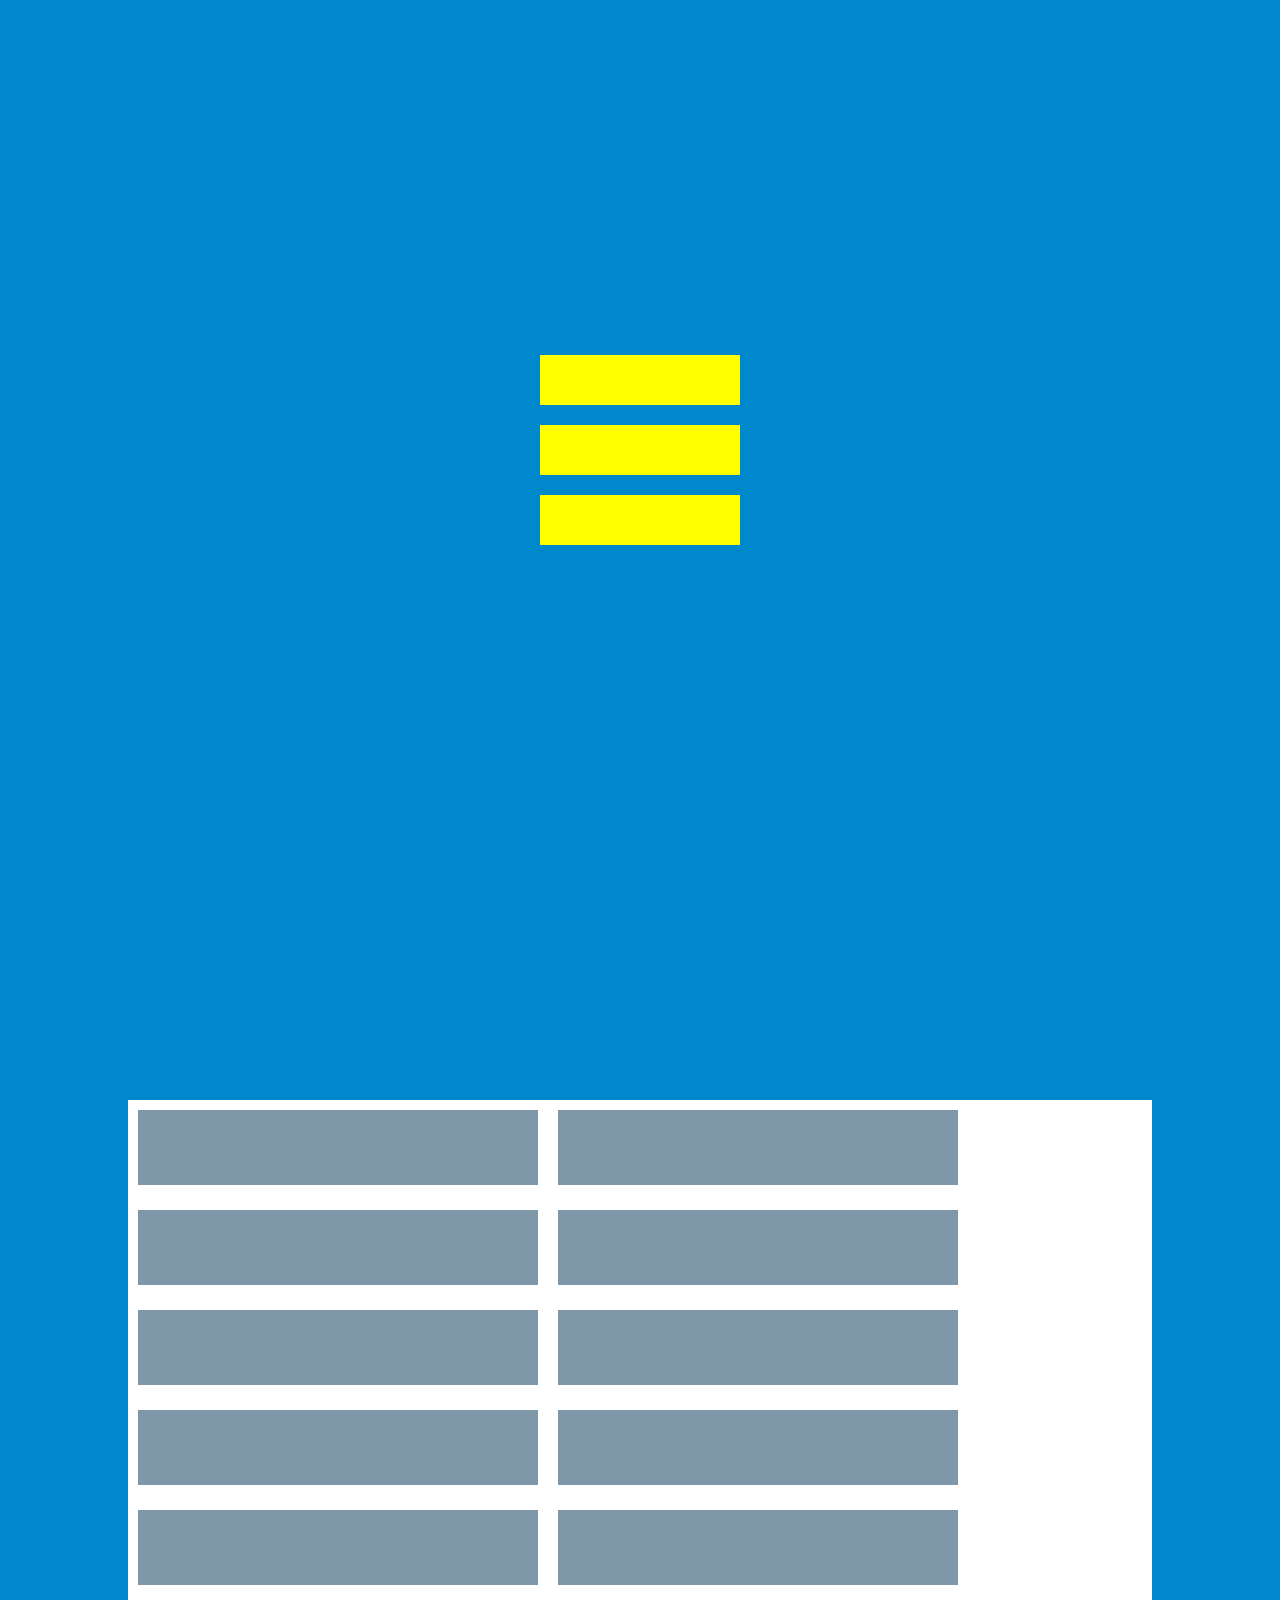
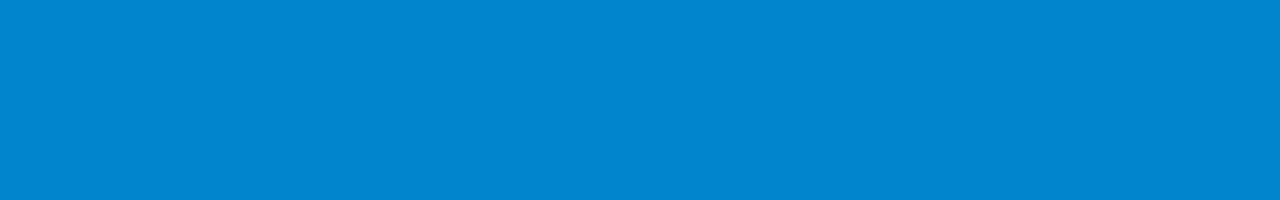
<file: latest/index.html>
<!DOCTYPE html>
<html lang="en">

<head>
    <meta charset="UTF-8">
    <meta http-equiv="X-UA-Compatible" content="IE=edge">
    <meta name="viewport" content="width=device-width, initial-scale=1.0">
    <title>Grid</title>
</head>
<style>
    * {
        margin: 0;
        padding: 0;
    }

    .container {
        width: 100vw;
        height: 100vh;
        display: flex;
        flex-direction: column;
        background: #08c;
        justify-content: center;
        align-items: center;
    }

    .item {
        width: 200px;
        height: 50px;
        background: #ff0;
        margin: 10px;
    }
    .warp{
        width: 80%;
        display: flex;
        height: 500px;
        flex-wrap: wrap;
        background: white;
    }
    .block{
        width: 400px;
        height: 75px;
        background: #7e98a9;
        margin: 10px;
    }
</style>

<body>
    <!-- Flexbox VS grid -->

    <!-- 
        Flexbox atau flex 
    -->

    <div class="container">
        <div class="item"></div>
        <div class="item"></div>
        <div class="item"></div>
    </div>
    <!-- 
        Flex Direction:
        1. Row (defult) = Item akan tampil horizontal kiri ke kana
        2. Row-reverse = item akan tampil horizontal knan ke kiri
        3. Column = item akan tampil veritcal atas ke bawah
        4. Column-reverse = item akan tampil veritcal bawah ke atas
     -->
    <!-- warping -->
    <div class="container">
        <div class="warp">
            <div class="block"></div>
            <div class="block"></div>
            <div class="block"></div>
            <div class="block"></div>
            <div class="block"></div>
            <div class="block"></div>
            <div class="block"></div>
            <div class="block"></div>
            <div class="block"></div>
            <div class="block"></div>
        </div>
    </div>
</body>

</html>
</file>
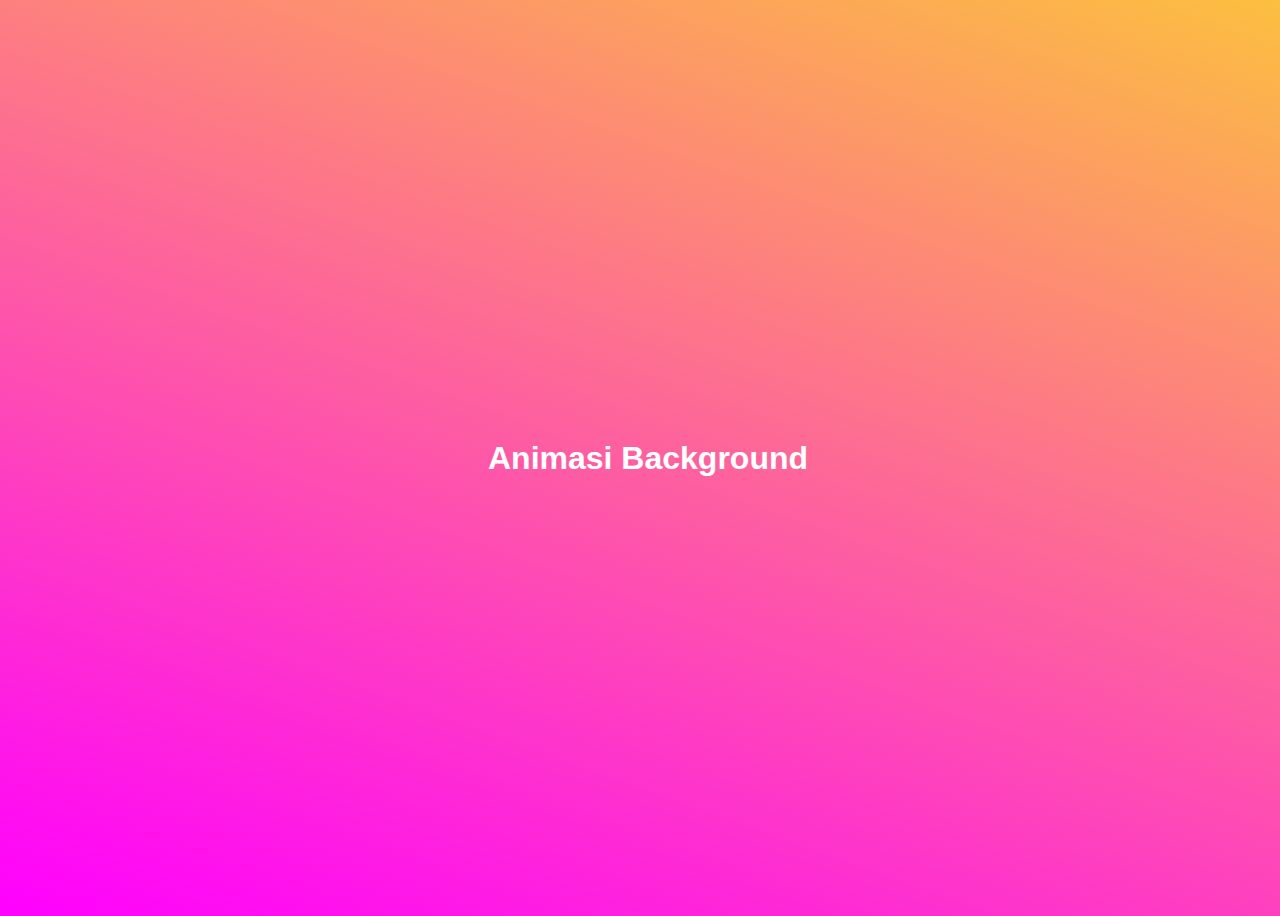
<file: animation/bg-gradient.html>
<!DOCTYPE html>
<html lang="en">

<head>
    <meta charset="UTF-8">
    <meta http-equiv="X-UA-Compatible" content="IE=edge">
    <meta name="viewport" content="width=device-width, initial-scale=1.0">
    <title>linear-gradient</title>
</head>
<style>
    body{
        width: 100vw;
        height: 100vh;
        display: flex;
        justify-content: center;
        align-items: center;
        font-family: Arial, Helvetica, sans-serif;
        color: white;
        background: linear-gradient(to top right, #f0f, #fbff00);
        background-size: 200%;
        animation: gradient 8s infinite alternate;
    }
    @keyframes gradient{
        0%{
            background-position: 0%;
        }
        50%{
            background-position: 25%;
        }
        75%{
            background-position: 50%;
        }
        100%{
            background-position: 0%;
        }
    }
</style>

<body>
    <h1>Animasi Background</h1>
</body>

</html>
</file>
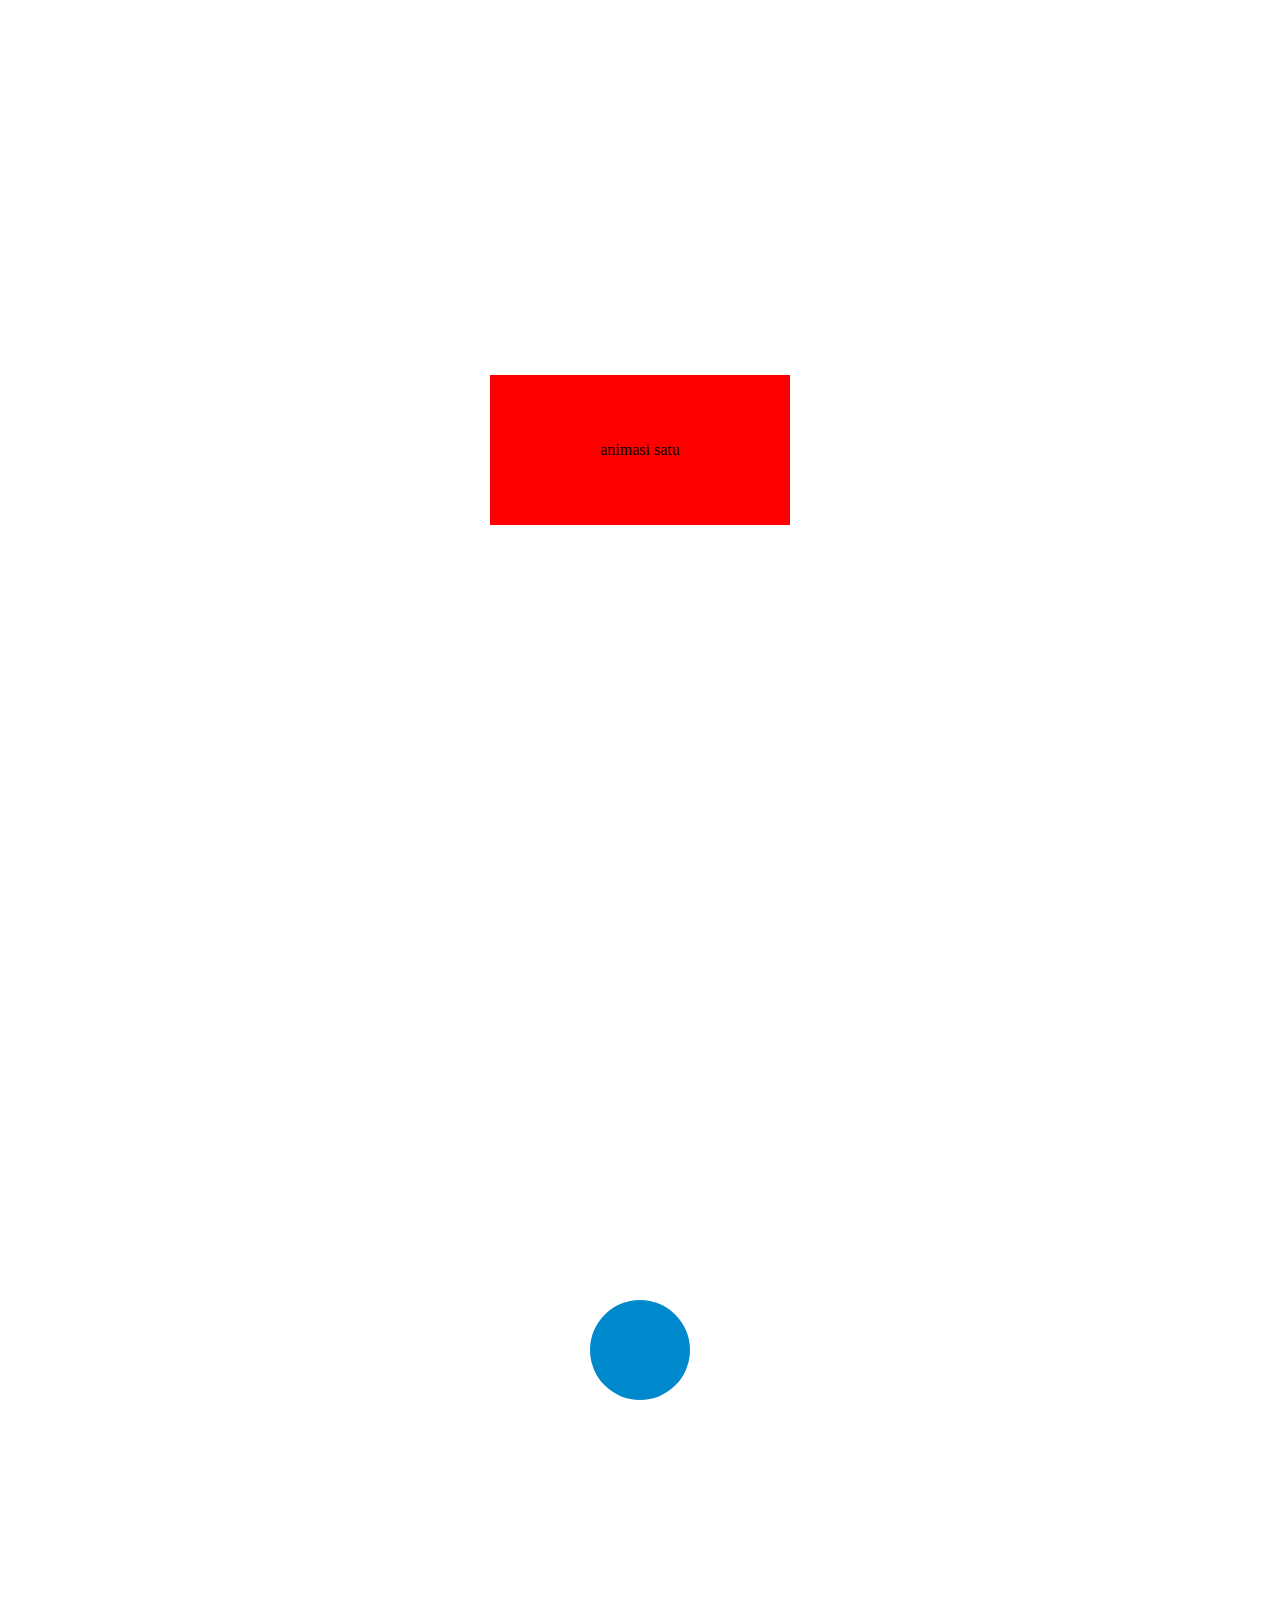
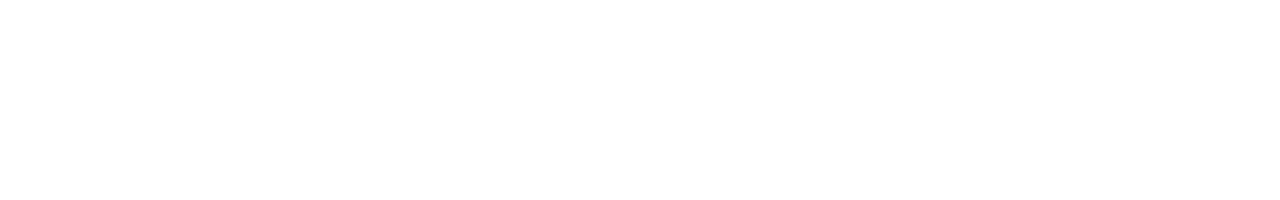
<file: html-css/keyframes.html>
<!DOCTYPE html>
<html lang="en">
<head>
    <meta charset="UTF-8">
    <meta http-equiv="X-UA-Compatible" content="IE=edge">
    <meta name="viewport" content="width=device-width, initial-scale=1.0">
    <title>Animation Keyframes</title>
</head>
<style>
    * {
        padding: 0;
        margin: 0;
        overflow-x: hidden;
    }

    .container {
        display: flex;
        justify-content: center;
        align-items: center;
        width: 100vw;
        height: 100vh;
    }
    .animasi1{
        width: 300px;
        height: 150px;
        display: flex;
        justify-content: center;
        align-items: center;
        background: #f00;
        animation: change-bg infinite alternate 2s;
        /* bisa juga menggunkana ini */
        /* animation-name: change-bg;
        animation-duration: 2s;
        animation-direction: alternate;
        animation-iteration-count: infinite; */
    }
    .animasi2{
        width: 100px;
        height: 100px;
        display: flex;
        border-radius: 50%;
        justify-content: center;
        align-items: center;
        background: #08c;
        animation: bounching infinite alternate 0.5s;
    }
    @keyframes bounching {
        from{
            transform: translate();
        }
        to{
            transform: translate(0, -200px);
            background: #f00;
        }
    }
    @keyframes change-bg {
        from{
            background-color: #08c;
        }
        to{
            background: #00FFFFFF;
        }
        
    }
</style>
<body>
    <div class="container">
        <div class="animasi1">
            <p>animasi satu</p>
        </div>
    </div>
    <div class="container">
        <div class="animasi2">
        </div>
    </div>
</body>
</html>
</file>
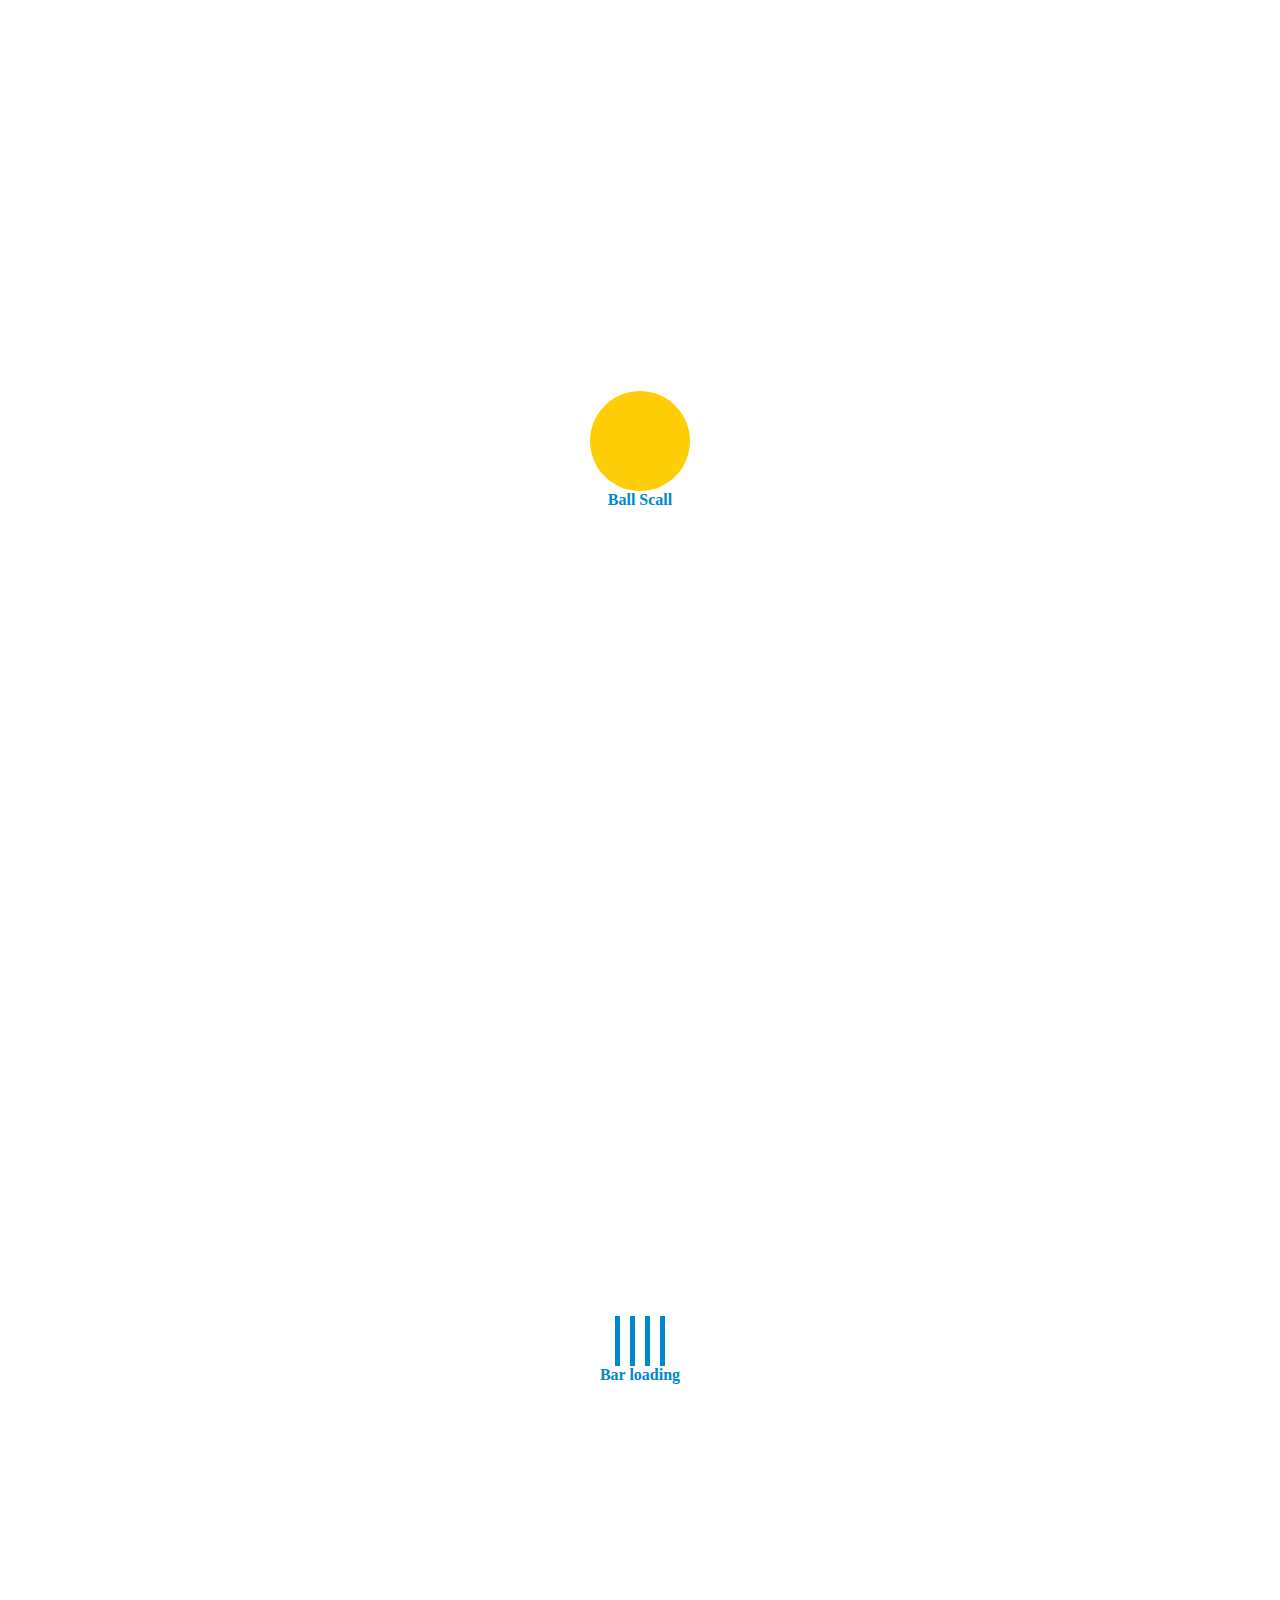
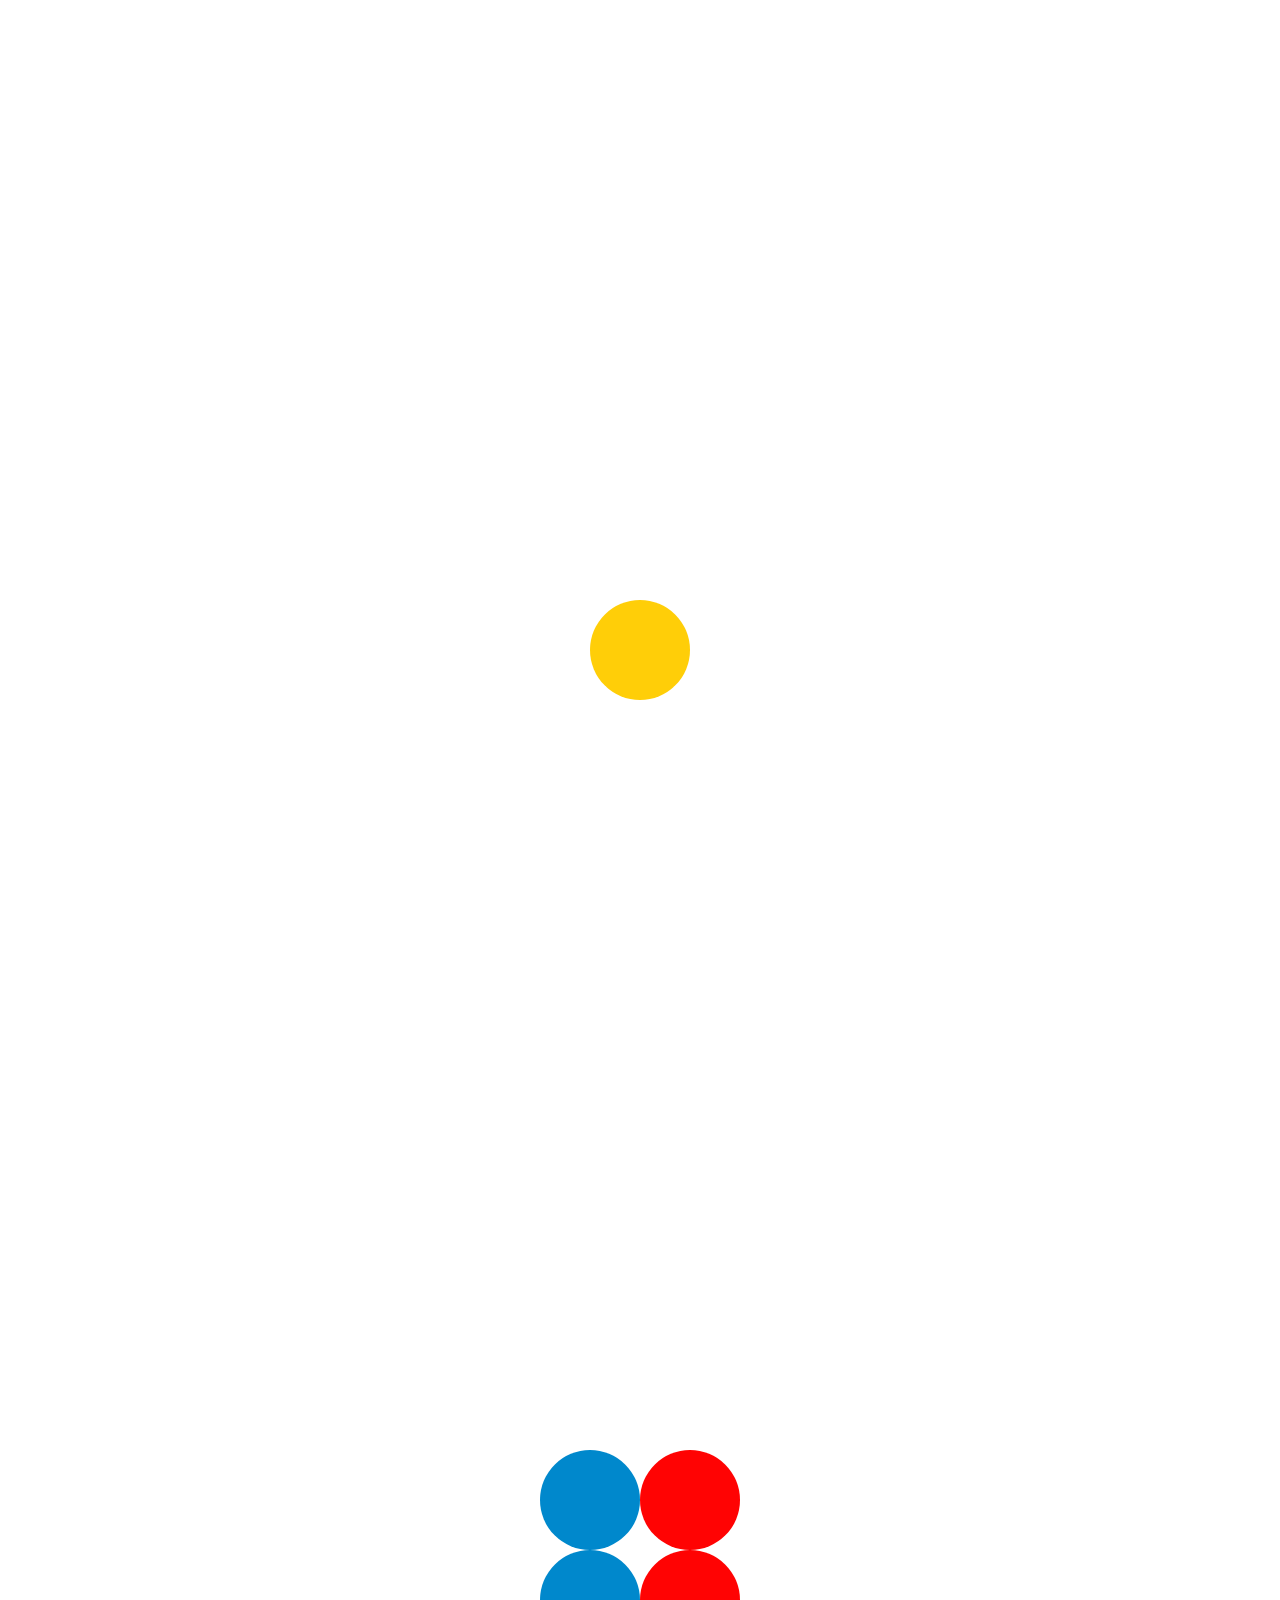
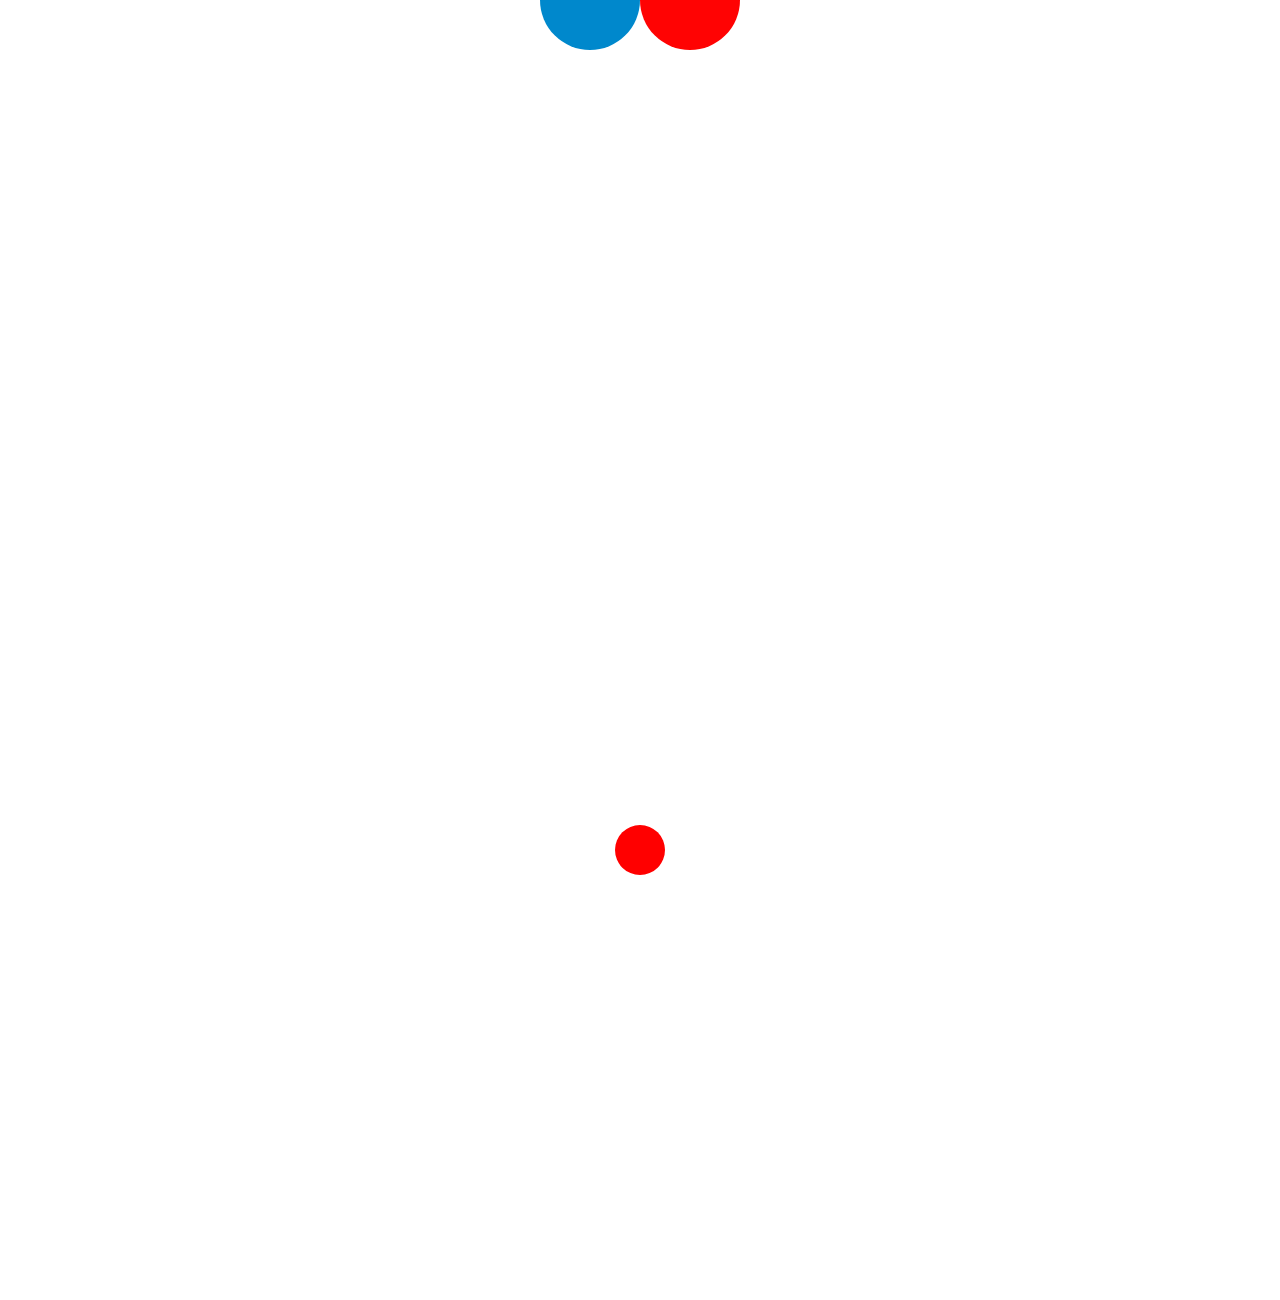
<file: html-css/taskfour.html>
<!DOCTYPE html>
<html lang="en">

<head>
    <meta charset="UTF-8">
    <meta http-equiv="X-UA-Compatible" content="IE=edge">
    <meta name="viewport" content="width=device-width, initial-scale=1.0">
    <title>Task Four</title>
</head>
<style>
    * {
        margin: 0;
        padding: 0;
    }

    .container {
        width: 100vw;
        height: 100vh;
        display: flex;
        justify-content: center;
        flex-direction: column;
        align-items: center;
        color: #08c;
    }

    .animation1 {
        width: 100px;
        height: 100px;
        background: rgb(255, 206, 8);
        animation: ball-scale 0.5s infinite alternate;
        border-radius: 50%;
    }

    .triangle {
        width: 100px;
        height: 100px;
        background: rgb(255, 206, 8);
        animation: triangel 2s infinite;
        border-radius: 50%;
    }

    .barlolading {
        display: flex;
        justify-content: center;
        align-items: center;
        gap: 10px;
    }

    .bar1 {
        height: 50px;
        width: 5px;
        background: #08c;
        animation: bar-loding 1s infinite alternate;
        animation-delay: 0s;
    }

    .bar2 {

        height: 50px;
        width: 5px;
        background: #08c;
        animation: bar-loding 1s infinite alternate;
        animation-delay: 0.2s;
    }

    .bar3 {

        height: 50px;
        width: 5px;
        background: #08c;
        animation: bar-loding 1s infinite alternate;
        animation-delay: 0.3s;
    }

    .bar4 {
        height: 50px;
        width: 5px;
        background: #08c;
        animation: bar-loding 1s infinite alternate;
        animation-delay: 0.4s;
    }

    .circle-lod{
        display: flex;
        animation: circlelod infinite 1s;
    }
    .blue {
        display: flex;
        flex-direction: column;
    }
    .red{
        display: flex;
        flex-direction: column;
    }

    .circleblue {
        width: 100px;
        height: 100px;
        border-radius: 50%;
        background: #08c;
    }
    .cored{

        width: 100px;
        height: 100px;
        border-radius: 50%;
        background: #ff0303;
    }
    .bounch{
        width: 50px;
        height: 50px;
        background: #f00;
        border-radius: 50%;
        animation: bounching 0.5s alternate infinite;   
    }
    @keyframes bounching {
        from{
            transform: translate();
        }
        to{
            transform: translate(0, -100px);

            background: #f00;
        }
    }
    @keyframes circlelod {
        from{
            transform: rotate(0deg);
        }
        to{
            transform: rotate(90deg);
        }
    }

    @keyframes bar-loding {
        from {
            transform: scale(1, 0);
        }

        to {
            transform: scale(1, 1);
        }

    }

    @keyframes triangel {
        0% {
            transform: translate(50px);
        }

        25% {
            transform: translatex(-100px);
        }

        50% {
            transform: translatey(100px);
        }

        75% {
            transform: translate(100px);
        }

        100% {
            transform: translate(50px);
        }
    }

    @keyframes ball-scale {
        from {
            transform: scale(0);
        }

        to {
            transform: scale(1);
        }
    }
</style>

<body>
    <div class="container">
        <div class="animation1">
        </div>
        <h4>Ball Scall</h4>
    </div>
    <div class="container">
        <div class="barlolading">


            <div class="bar1">

            </div>

            <div class="bar2">

            </div>

            <div class="bar3">

            </div>
            <div class="bar4">

            </div>

        </div>
        <h4>Bar loading</h4>
    </div>
    <div class="container">
        <div class="triangle">
        </div>
    </div>
    <div class="container">
        <div class="circle-lod">
            <div class="blue">
                <div class="circleblue">
                </div>
                <div class="circleblue">
                </div>
            </div>
            <div class="red">
                <div class="cored">
                </div>
                <div class="cored">
                </div>
            </div>
        </div>
    </div>
    <div class="container">
        <div class="bounch">

        </div>
    </div>
</body>

</html>
</file>
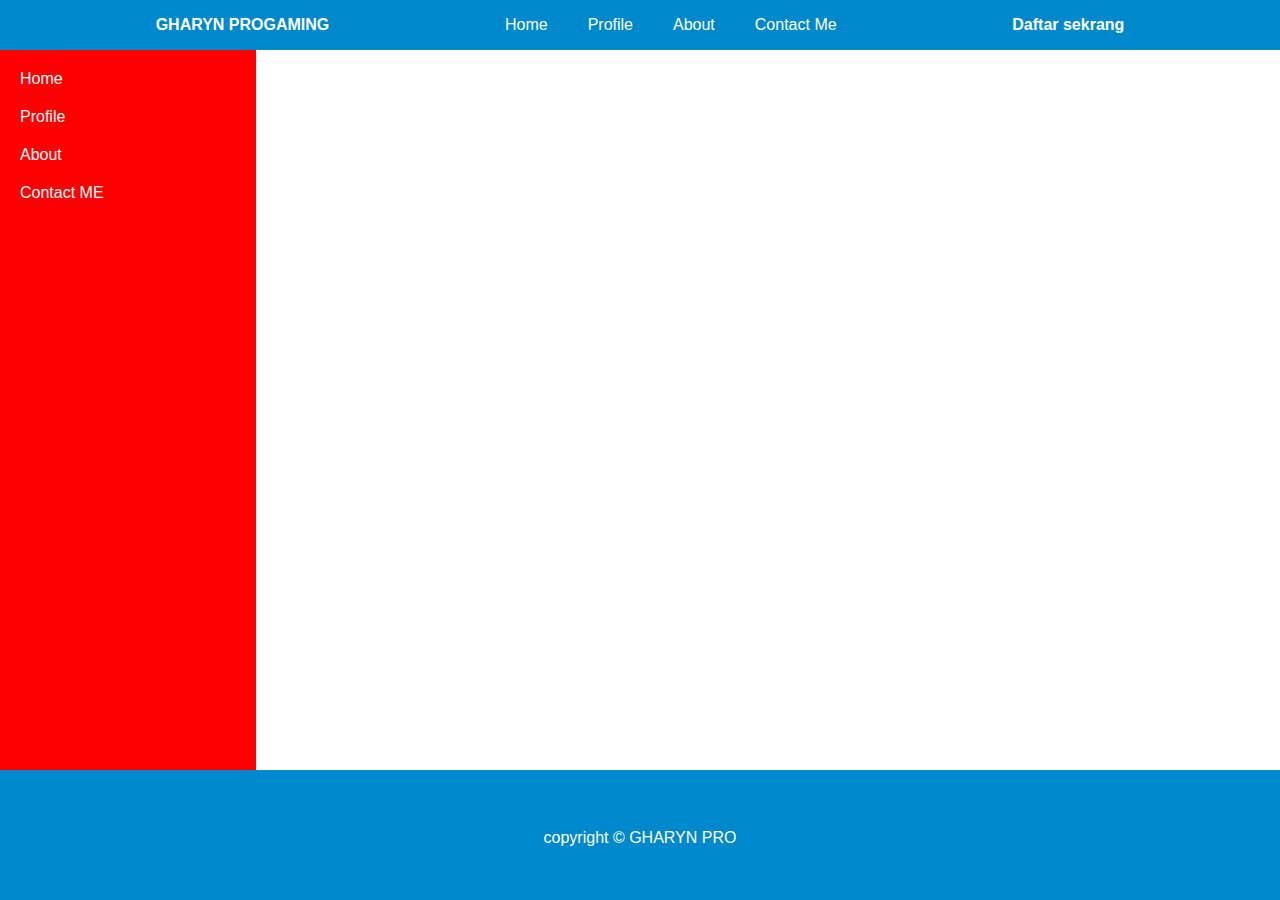
<file: html-css/taskthree.html>
<!DOCTYPE html>
<html lang="en">
<head>
    <meta charset="UTF-8">
    <meta http-equiv="X-UA-Compatible" content="IE=edge">
    <meta name="viewport" content="width=device-width, initial-scale=1.0">
    <title>chalange lagi boy</title>
</head>
<style>
    *{
        padding: 0;
        margin: 0;
        overflow: hidden;
        font-family: Arial, Helvetica, sans-serif;
    }


    .navbar {
        width: 100vw;
        height: 50px;
        display: inline-flex;
        align-items: center;
        justify-content: space-evenly;
        background-color: #08c;
    }

    ul {
        display: flex;
    }

    li a {

        text-decoration: none;
        color: #FFF;
    }

    li {
        margin: 20px;
        list-style: none;
    }
    .btn-daftar a{
        text-decoration: none;
        color: #FFF;
        font-weight: bold;

    }
    h4{
        color: white;
    }
    footer{
        justify-content: center;
        align-items: center;
        display: flex;
        height: 15%;
        background-color: #08c;
    }
    footer p{
        color: white;
    }
    .nav{
        width: 20%;
        height: 80%;
        background-color: #F00;
        display: flex;
        flex-direction: column;
    }
    .container{
        width: 100vw;
        height: 100vh;
    }
    ol li{
        color: white;
    }
</style>
<body>
    <div class="container">
        <div class="navbar">
            <h4>GHARYN PROGAMING</h4>
            <ul>
                <li><a href="">Home</a></li>
                <li><a href="">Profile</a></li>
                <li><a href="">About</a></li>
                <li><a href="">Contact Me</a></li>
            </ul>
            <div class="btn-daftar">
                <a href="https://www.google.com">Daftar sekrang</a>
            </div>
        </div>
        
        <div class="nav">
            <ol>
                <li>Home</li>
                <li>Profile</li>
                <li>About</li>
                <li>Contact ME</li>
            </ol>
        </div>
    
        <footer>
            <p>copyright © GHARYN PRO</p>
        </footer>

    </div>
</body>
</html>
</file>
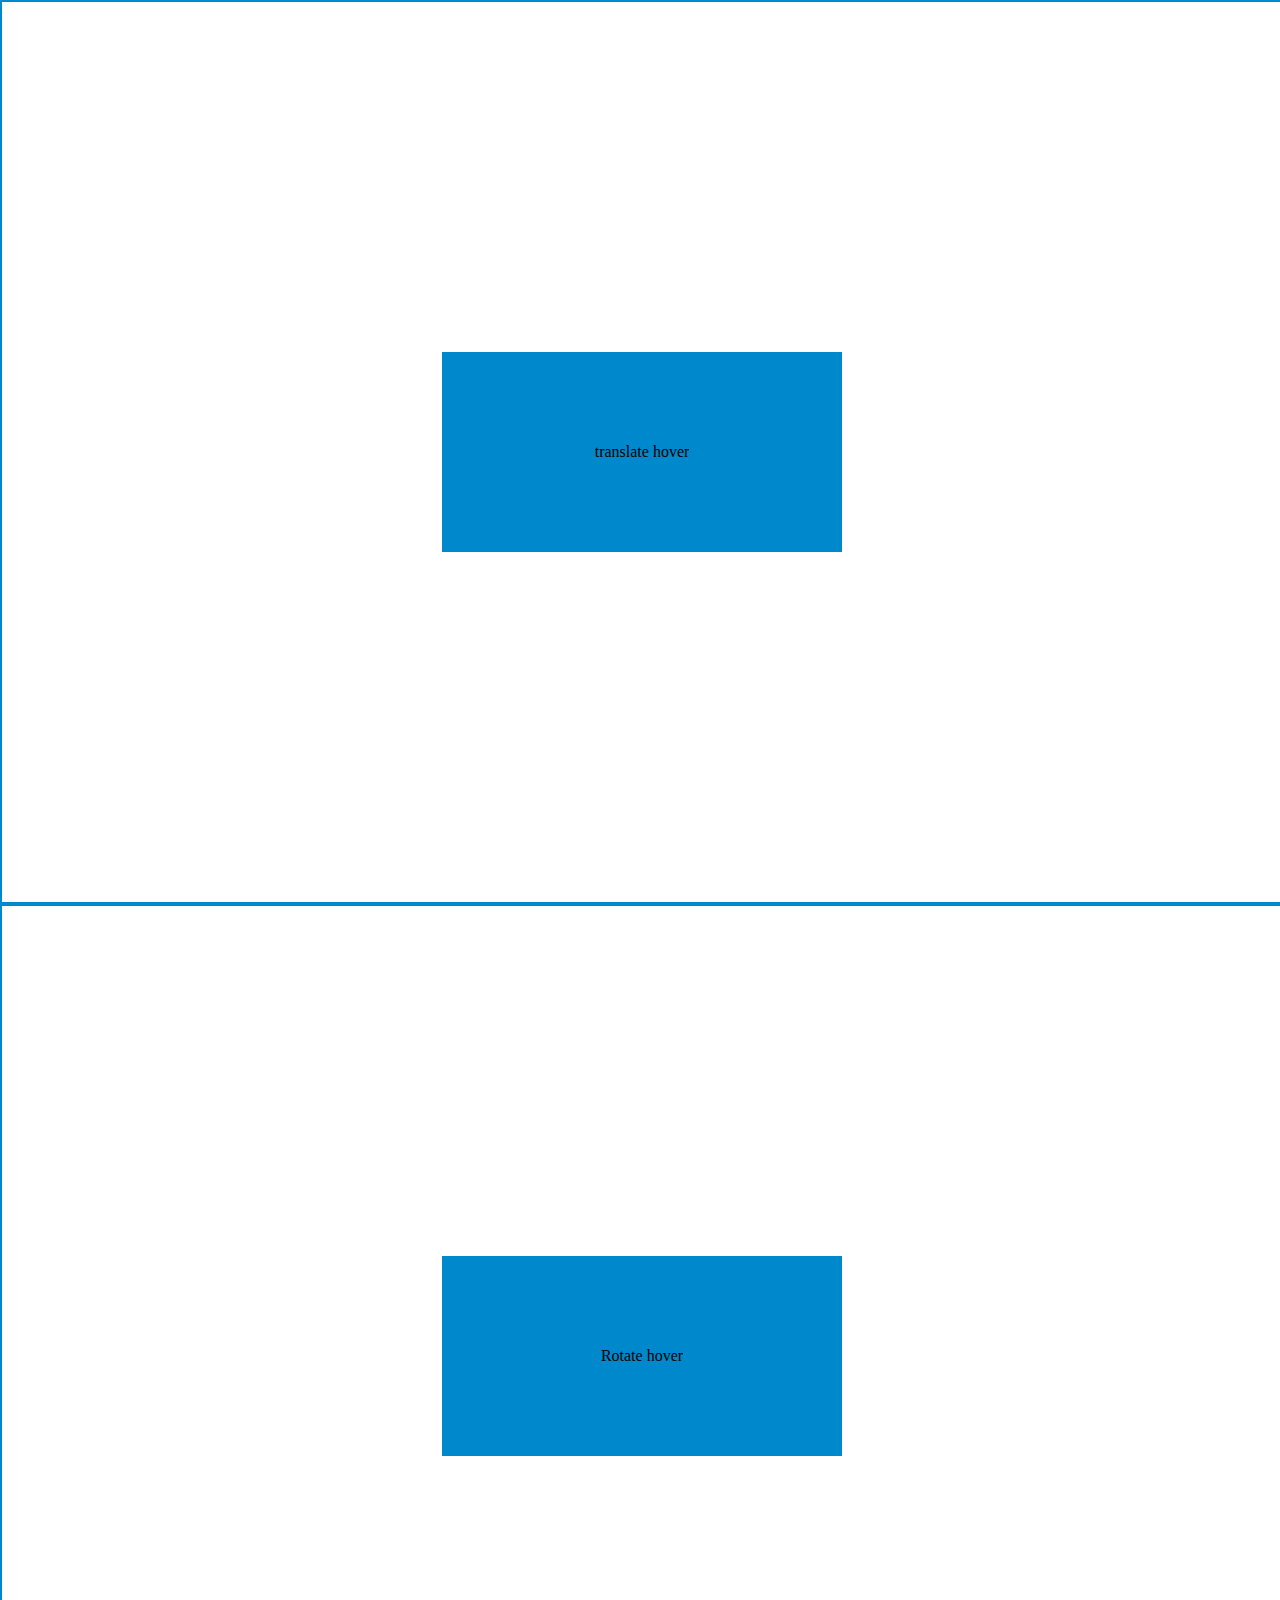
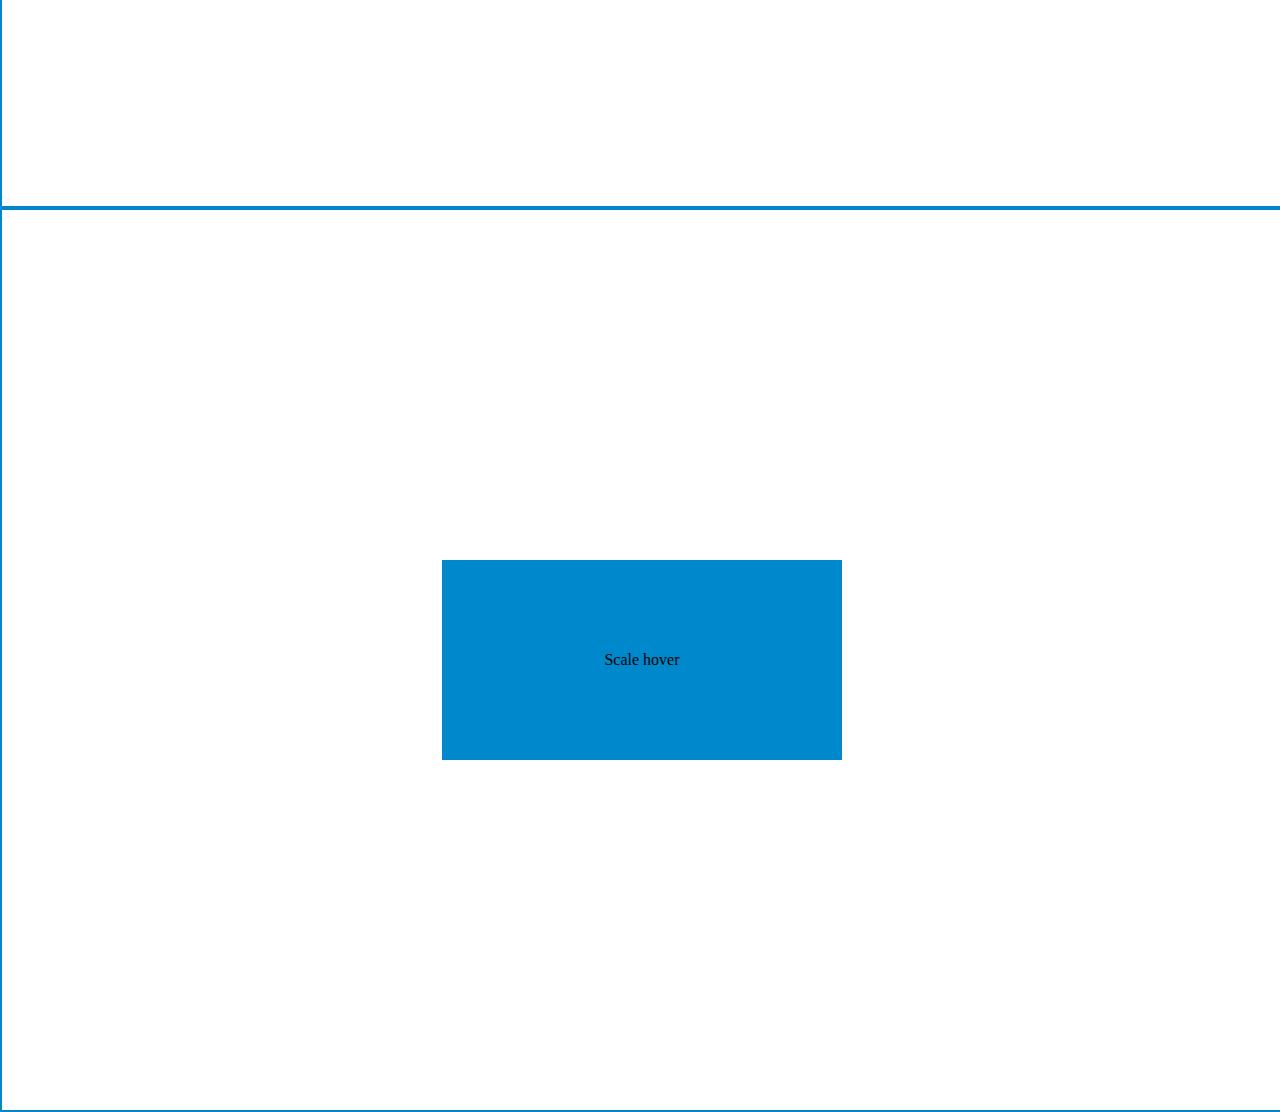
<file: html-css/transform.html>
<!DOCTYPE html>
<html lang="en">

<head>
    <meta charset="UTF-8">
    <meta http-equiv="X-UA-Compatible" content="IE=edge">
    <meta name="viewport" content="width=device-width, initial-scale=1.0">
    <title>Transformation</title>
</head>
<style>
    * {
        padding: 0;
        margin: 0;
        overflow-x: hidden;
    }

    .container {
        display: flex;
        justify-content: center;
        align-items: center;
        width: 100vw;
        border: 2px #08c solid;
        height: 100vh;
    }

    .translate {
        background: #08c;
        width: 400px;
        height: 200px;
        display: flex;
        justify-content: center;
        align-items: center;
        transition: 1s;
        cursor: pointer;
    }

    .translate:hover {
        /* 0px untuk ke samping, 100 untuk ke bawah */
        transform: translate(0px, 100px);
        background: rgb(10, 41, 56);
        color: white;
    }

    .rotate {
        background: #08c;
        width: 400px;
        height: 200px;
        display: flex;
        justify-content: center;
        align-items: center;
        transition: .5s;
    }

    .rotate:hover {
        transform: rotate(30deg);
        color: white;
        background: rgb(10, 41, 56);
    }

    .scale {
        background: #08c;
        width: 400px;
        display: flex;
        justify-content: center;
        align-items: center;
        transition: 2s;
        height: 200px;
    }

    .scale:hover {
        /* 1 untuk menarik ke samping, 2 untuk menarik ke atas */
        transform: scale(1, 2);
        background: rgb(10, 41, 56);
        color: white;
    }
</style>

<body>
    <!-- 
        Transform ada 2:
        1. 2D
            - translate ada x(samping) y(atas)
            - Rotate = memutar rotasi
            - scale = mengubah ukuran ada x(samping) y(atas)
            - skew = menarik diagonal
            - metrix = 
        2. 3D
            - ratato
     -->

    <div class="container">
        <!-- Contoh animasi Translate -->
        <div class="translate">
            <p>translate hover</p>
        </div>
    </div>
    <div class="container">
        <!-- Contoh animasi Rotate -->
        <div class="rotate">
            <p>Rotate hover</p>
        </div>
    </div>
    <div class="container">
        <!-- Contoh animasi Scale -->
        <div class="scale">
            <p>Scale hover</p>
        </div>
    </div>
</body>

</html>
</file>
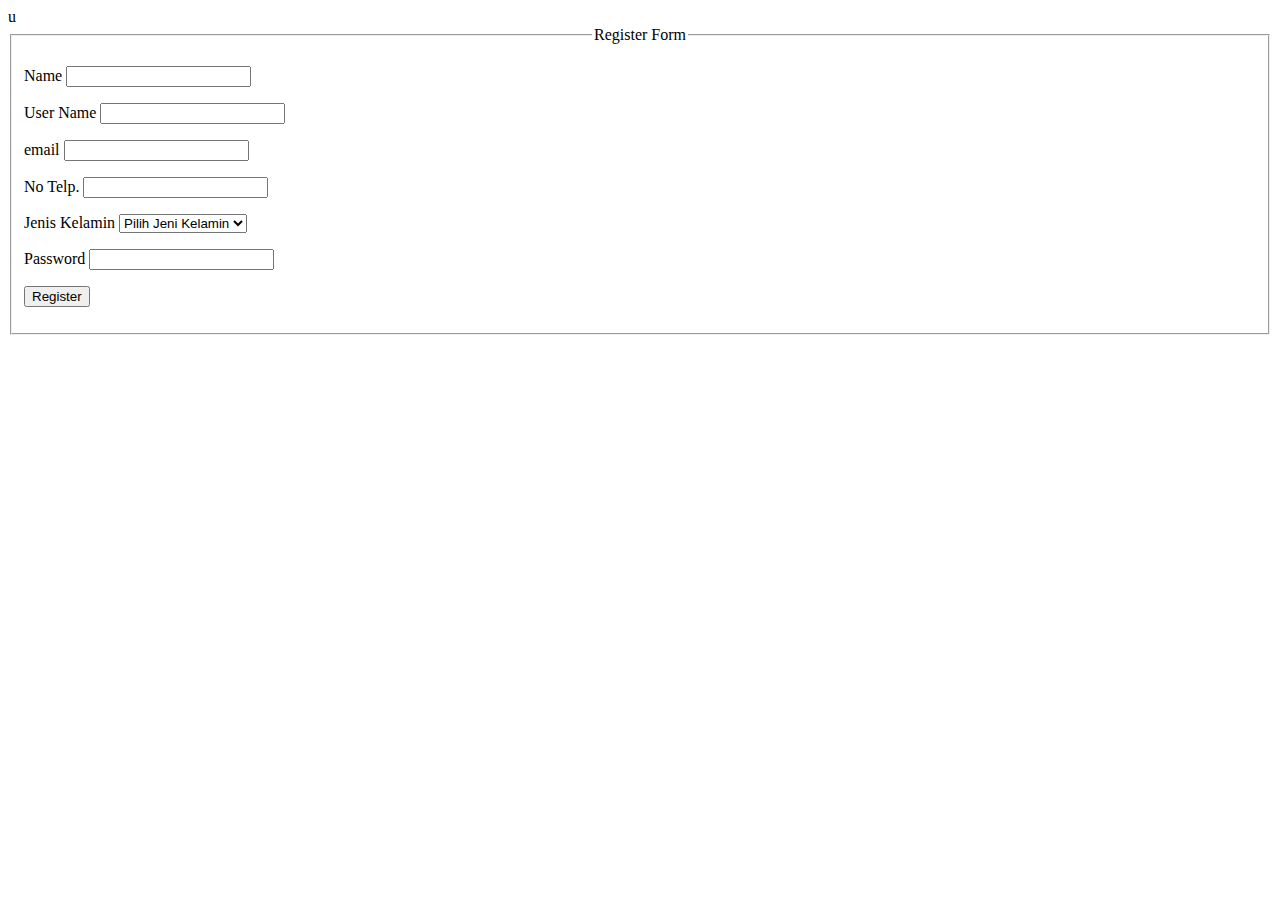
<file: html/form.html>
<!DOCTYPE html>
<html lang="en">

<head>
    <meta charset="UTF-8">
    <meta http-equiv="X-UA-Compatible" content="IE=edge">
    <meta name="viewport" content="width=device-width, initial-scale=1.0">
    <title>Form</title>
</head>

<body>u
    <form action="/html/index.html">
        <!-- fieldset ini untuk membuat garis pada form kita tersebut -->
        <fieldset>
            <!-- Lagend uuntuk memberikan nama judul pada form -->
            <legend style="text-align: center;">Register Form</legend>

            <p>
                <label>Name</label>
                <input type="text" name="name" required>
            </p>
            <p>
                <label>User Name</label>
                <input type="text" name="name" required>
            </p>
            <p>
                <label>email</label>
                <input type="email" name="name" required>
            </p>
            <p>
                <label>No Telp.</label>
                <input type="number" name="name" required>
            </p>
            <label>Jenis Kelamin</label>
            <select name="jenis_kelamin" required>
                <option value="">Pilih Jeni Kelamin</option>
                <option value="laki laki">Male</option>
                <option value="perempuan">Female</option>
            </select>
            <p>
                <label>Password</label>
                <input type="password" name="password" id="">
            </p>
            <p>
                <button type="submit">Register</button>
            </p>
        </fieldset>
    </form>
</body>

</html>
</file>
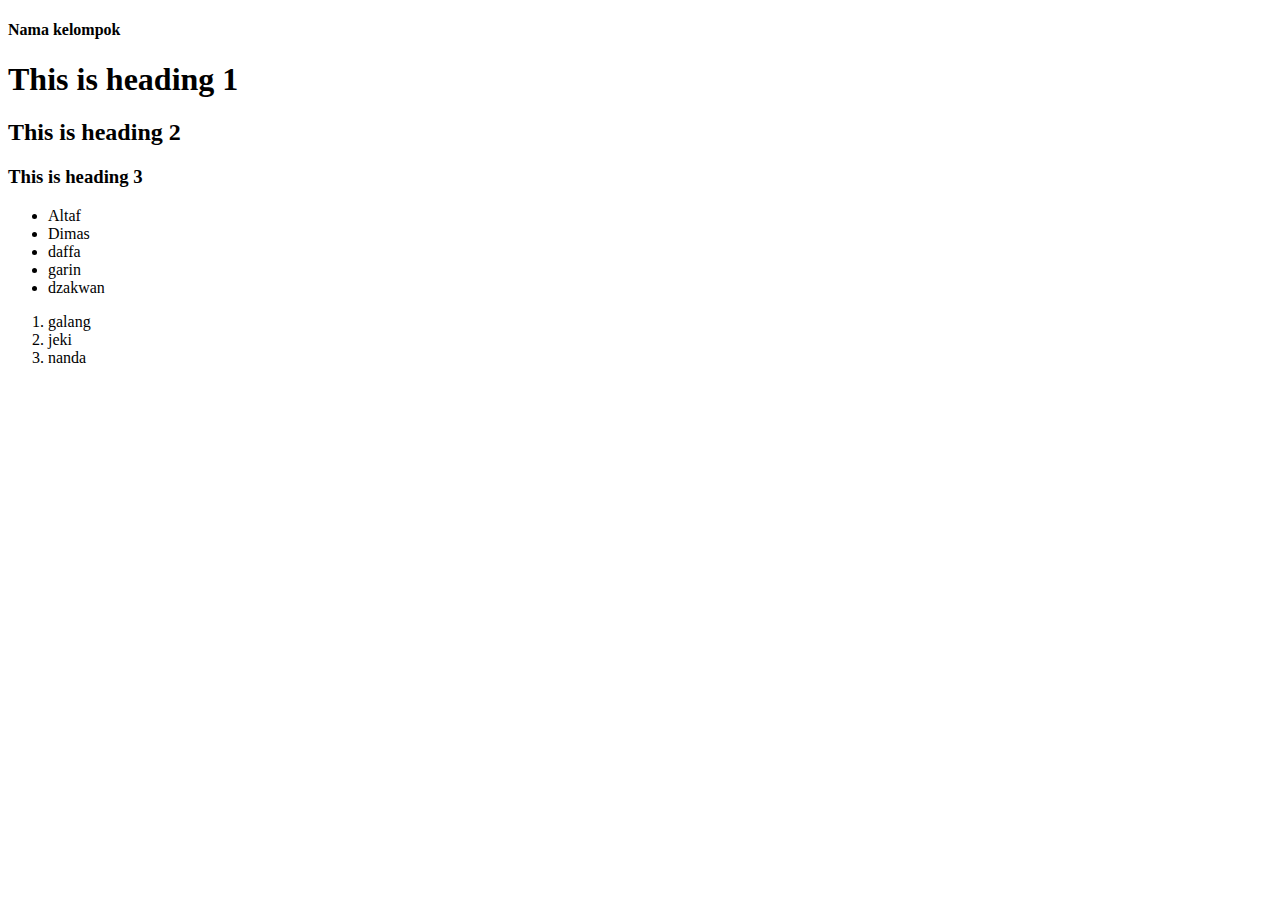
<file: html/home.html>
<!DOCTYPE html>
<html lang="en">
<head>
    <meta charset="UTF-8">
    <meta http-equiv="X-UA-Compatible" content="IE=edge">
    <meta name="viewport" content="width=device-width, initial-scale=1.0">
    <title>Document</title>
</head>
<body>
    <!-- Tag list di html
    list ada 3 jenis
        - UL (unodered list)
        - OL (ordered list)
        - DL (Description list) 
    -->

    <!-- contoh -->

    <!-- UL -->
    <h4>Nama kelompok</h4>
    <h1>This is heading 1</h1>
    <h2>This is heading 2</h2>
    <h3>This is heading 3</h3>
    <!-- ul ada beberapa type yaitu :
        - square 
        - none 
        - circle
        - dics
    -->
    <ul>
        <li>Altaf</li>
        <li>Dimas</li>
        <li>daffa</li>
        <li>garin</li>
        <li>dzakwan</li>
    </ul>

    <!-- OL -->
    <ol>
        <li>galang</li>
        <li>jeki</li>
        <li>nanda</li>
    </ol>
    
</body>
</html>
</file>
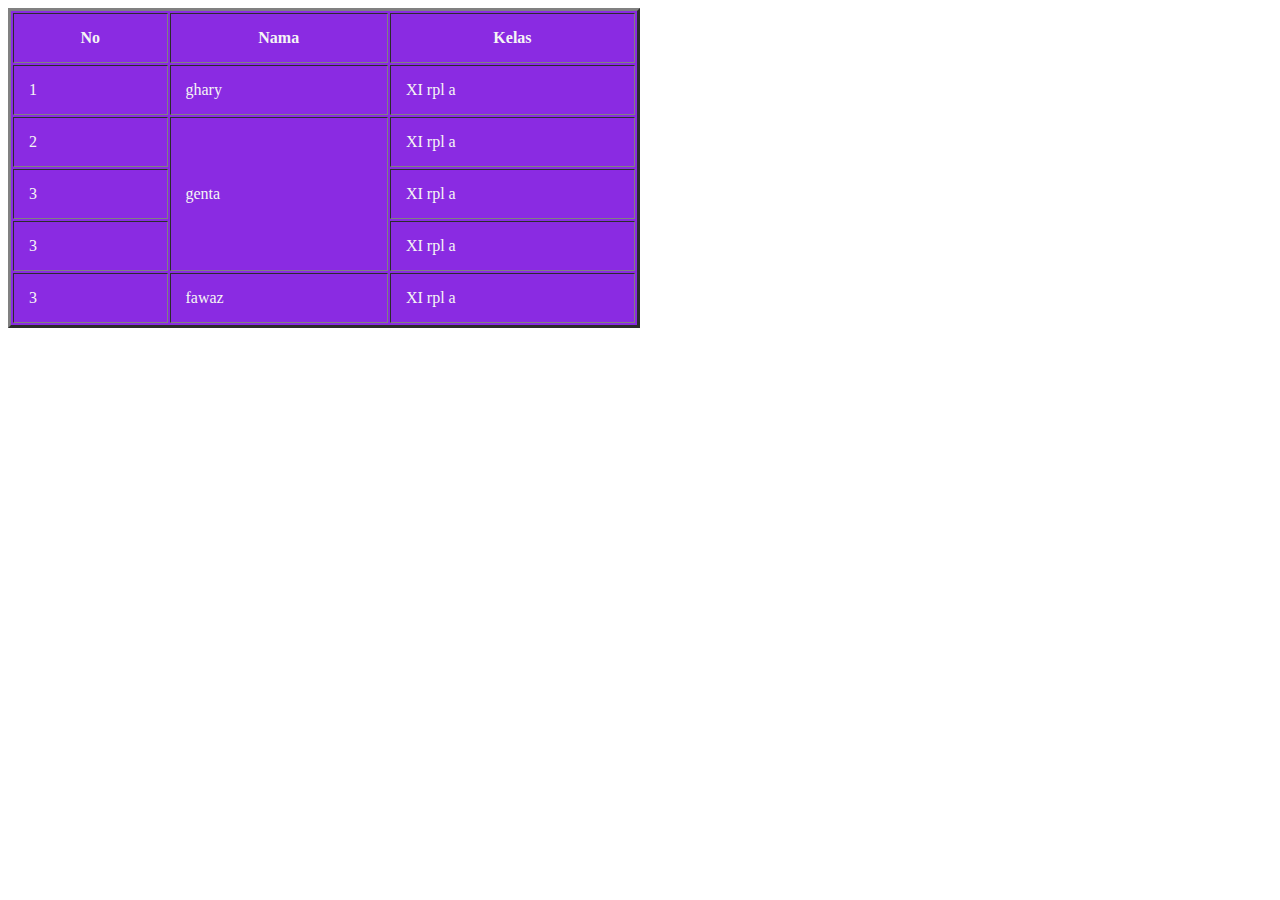
<file: html/table.html>
<!DOCTYPE html>
<html lang="en">
<head>
    <meta charset="UTF-8">
    <meta http-equiv="X-UA-Compatible" content="IE=edge">
    <meta name="viewport" content="width=device-width, initial-scale=1.0">
    <title>Table</title>
</head>
<body>
    <!-- tag table 
    1. table
    2. thead
    3. body
    4. tfoot
    5. tr
    6. th
    7. td-->
    <table border="3px" style="background-color:blueviolet; width: 50%; color: whitesmoke; " cellpadding ="15">
        <thead>
            <th>No</th>
            <th>Nama</th>
            <th>Kelas</th>
        </thead>
        <tbody>
            <tr>
                <td>1</td>
                <td>ghary</td>
                <td>XI rpl a</td>
            </tr>
            <tr>
                <td>2</td>
                <td rowspan="3">genta</td>
                <td>XI rpl a</td>
            </tr>
            <tr>
                <td>3</td>
                <td>XI rpl a</td>
            </tr>
            <tr>
                <td>3</td>
                <!-- <td>fawaz</td> -->
                <td>XI rpl a</td>
            </tr>
            <tr>
                <td>3</td>
                <td>fawaz</td>
                <td>XI rpl a</td>
            </tr>
        </tbody>
    </table>
</body>
</html>
</file>
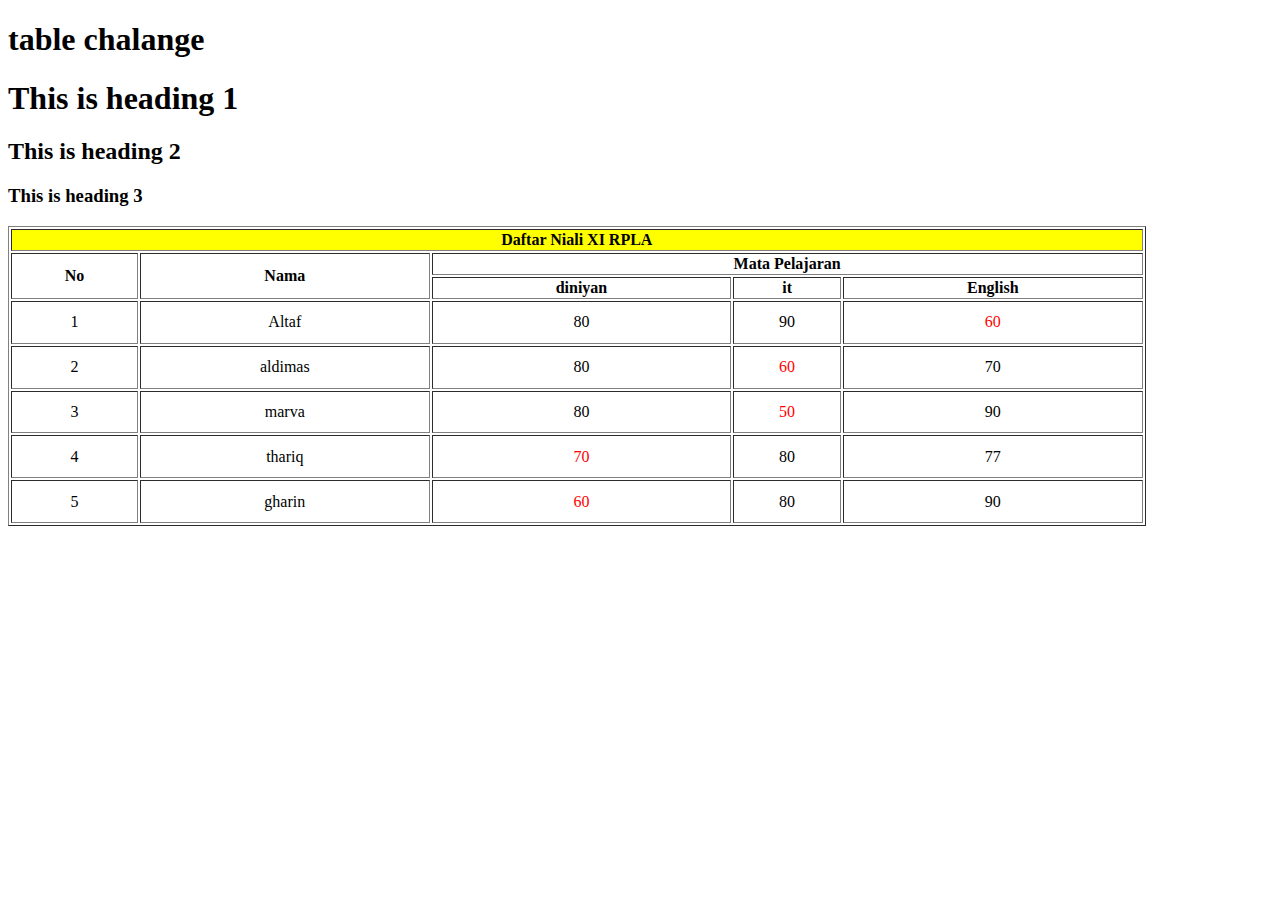
<file: html/task.html>
<!DOCTYPE html>
<html lang="en">
<head>
    <meta charset="UTF-8">
    <meta http-equiv="X-UA-Compatible" content="IE=edge">
    <meta name="viewport" content="width=device-width, initial-scale=1.0">
    <title>First TASK</title>
</head>
<body>
    <h1>table chalange</h1>
    <h1>This is heading 1</h1>
    <h2>This is heading 2</h2>
<h3>This is heading 3</h3>

    <table border="1" width="90%" height="300px">
        <thead>
            <th style="background-color: yellow;" colspan="5">Daftar Niali XI RPLA</th>
            <tr>
                <th rowspan="2">No</th>
                <th rowspan="2">Nama</th>
                <th colspan="3">Mata Pelajaran</th>
                <tr style="text-align: center;">
                    <th>diniyan</th>
                    <th>it</th>
                    <th>English</th>
                </tr>
            </tr>
        </thead>
        <tbody style="text-align:center ;">
            <tr>
                <td>1</td>
                <td>Altaf</td>
                <td>80</td>
                <td>90</td>
                <td style="color: red;">60</td>
            </tr>

            <tr>
                <td>2</td>
                <td>aldimas</td>
                <td>80</td>
                <td  style="color: red;">60</td>
                <td>70</td>
            </tr>

            <tr>
                <td>3</td>
                <td>marva</td>
                <td>80</td>
                <td  style="color: red;">50</td>
                <td>90</td>
            </tr>

            <tr>
                <td>4</td>
                <td>thariq</td>
                <td  style="color: red;">70</td>
                <td>80</td>
                <td>77</td>
            </tr>

            <tr>
                <td>5</td>
                <td>gharin</td>
                <td  style="color: red;">60</td>
                <td>80</td>
                <td>90</td>
            </tr>
        </tbody>
    </table>
    
</body>
</html>
</file>
